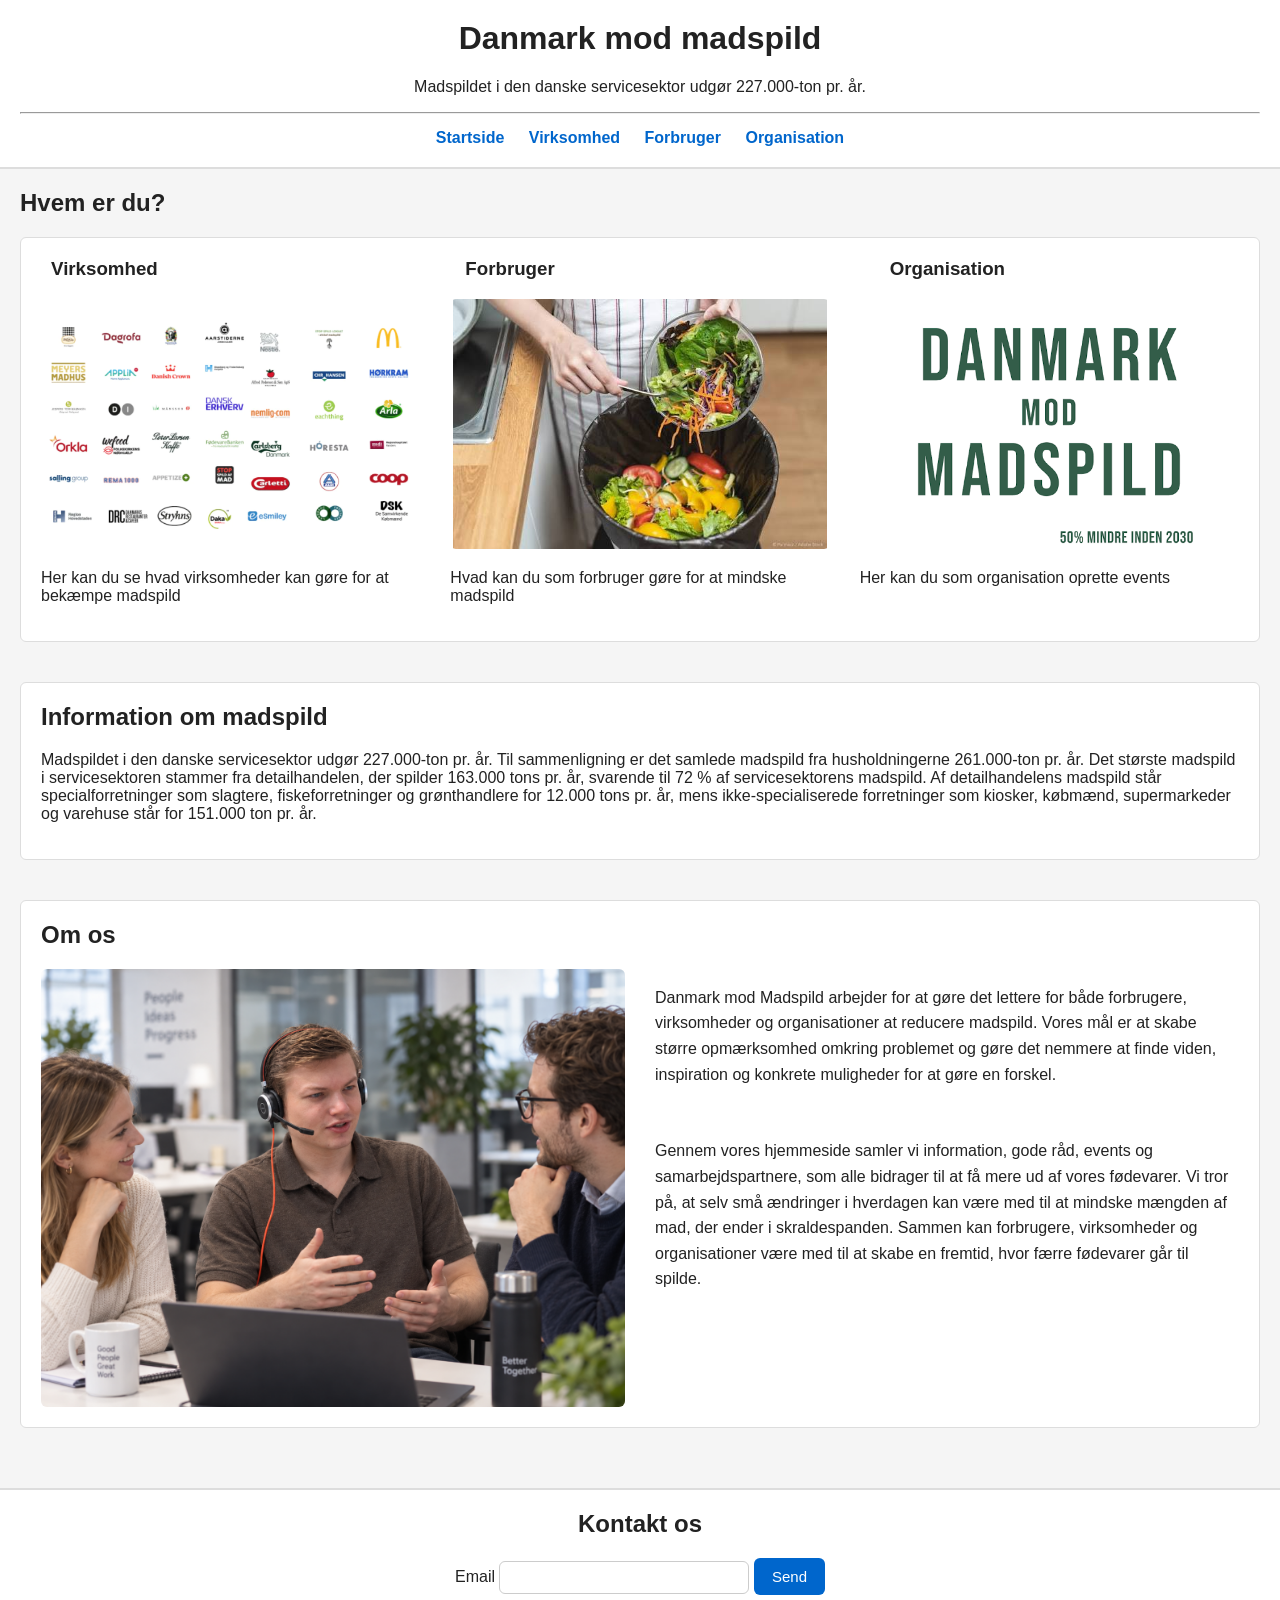
<file: src/index.html>
<!DOCTYPE html>
<html lang="da">
<head>
    <meta charset="UTF-8">
    <title>Danmark mod madspild</title>
    <link rel="stylesheet" href="style.css">
</head>
<body>

<!-- Side-header -->
<header>
    <h1>Danmark mod madspild</h1>
    <p>Madspildet i den danske servicesektor udgør 227.000-ton pr. år.</p>
    <hr>
    <a href="index.html">Startside</a>
    <a href="Virksomhed.html">Virksomhed</a>
    <a href="Forbruger.html">Forbruger</a>
    <a href="Organisation.html">Organisation</a>
</header>

<!-- Hvem er du? -->
<main>
    <h2>Hvem er du?</h2>
    <section class="grid-3">

        <div>
            <h3 style="margin-left: 10px;">Virksomhed</h3>
            <a href="Virksomhed.html">
                <img class="startside_billeder" src="images/virksomheder-startside.png" alt="Virksomhed ikon">
            </a>
            <p>Her kan du se hvad virksomheder kan gøre for at bekæmpe madspild</p>
        </div>

        <div>
            <h3 style="margin-left: 15px;">Forbruger</h3>
            <a href="Forbruger.html">
                <img class="startside_billeder" src="images/forbruger-startside.png" alt="Forbruger ikon">
            </a>
            <p>Hvad kan du som forbruger gøre for at mindske madspild</p>
        </div>

        <div>
            <h3 style="margin-left: 30px;">Organisation</h3>
            <a href="Organisation.html">
                <img class="startside_billeder" src="images/organisation-startside.png" alt="Organisation ikon">
            </a>
            <p>Her kan du som organisation oprette events</p>
        </div>
    </section>

    <!-- Information om madspild -->
    <section>
        <article>
            <h2>Information om madspild</h2>
                    <p>Madspildet i den danske servicesektor udgør
                        227.000-ton pr. år. Til sammenligning er det
                        samlede madspild fra husholdningerne
                        261.000-ton pr. år. Det største madspild i servicesektoren stammer
                        fra detailhandelen, der spilder 163.000 tons pr.
                        år, svarende til 72 % af servicesektorens
                        madspild. Af detailhandelens madspild står
                        specialforretninger som slagtere,
                        fiskeforretninger og grønthandlere for 12.000
                        tons pr. år, mens ikke-specialiserede
                        forretninger som kiosker, købmænd,
                        supermarkeder og varehuse står for 151.000 ton pr. år.
                    </p>
        </article>
    </section>

    <!-- Om os -->
    <section>
        <article>
            <h2>Om os</h2>
            <div class="grid-2">
                <img src="images/3c352064-96c7-435d-91f1-c6f0b4b3d3c1.png" alt="tech support">

                <div class="grid-1">
                <p>Danmark mod Madspild arbejder for at gøre det lettere for både forbrugere,
                virksomheder og organisationer at reducere madspild. Vores mål er at skabe
                større opmærksomhed omkring problemet og gøre det nemmere at finde viden,
                inspiration og konkrete muligheder for at gøre en forskel.
                    <br>
                    <br>
                    <br>
                    Gennem vores hjemmeside samler vi information, gode råd, events og
                samarbejdspartnere, som alle bidrager til at få mere ud af vores fødevarer.
                Vi tror på, at selv små ændringer i hverdagen kan være med til at mindske
                mængden af mad, der ender i skraldespanden. Sammen kan forbrugere, virksomheder og organisationer være med til at skabe
                en fremtid, hvor færre fødevarer går til spilde.</p>
                </div>

            </div>
        </article>
    </section>
</main>

    <!-- BUNDEN -->
    <footer>
        <h2>Kontakt os</h2>

        <form>
            <label for="email">Email</label>
            <input type="email" id="email" name="email">

            <button type="submit">Send</button>
        </form>
    </footer>

</body>
</html>
</file>
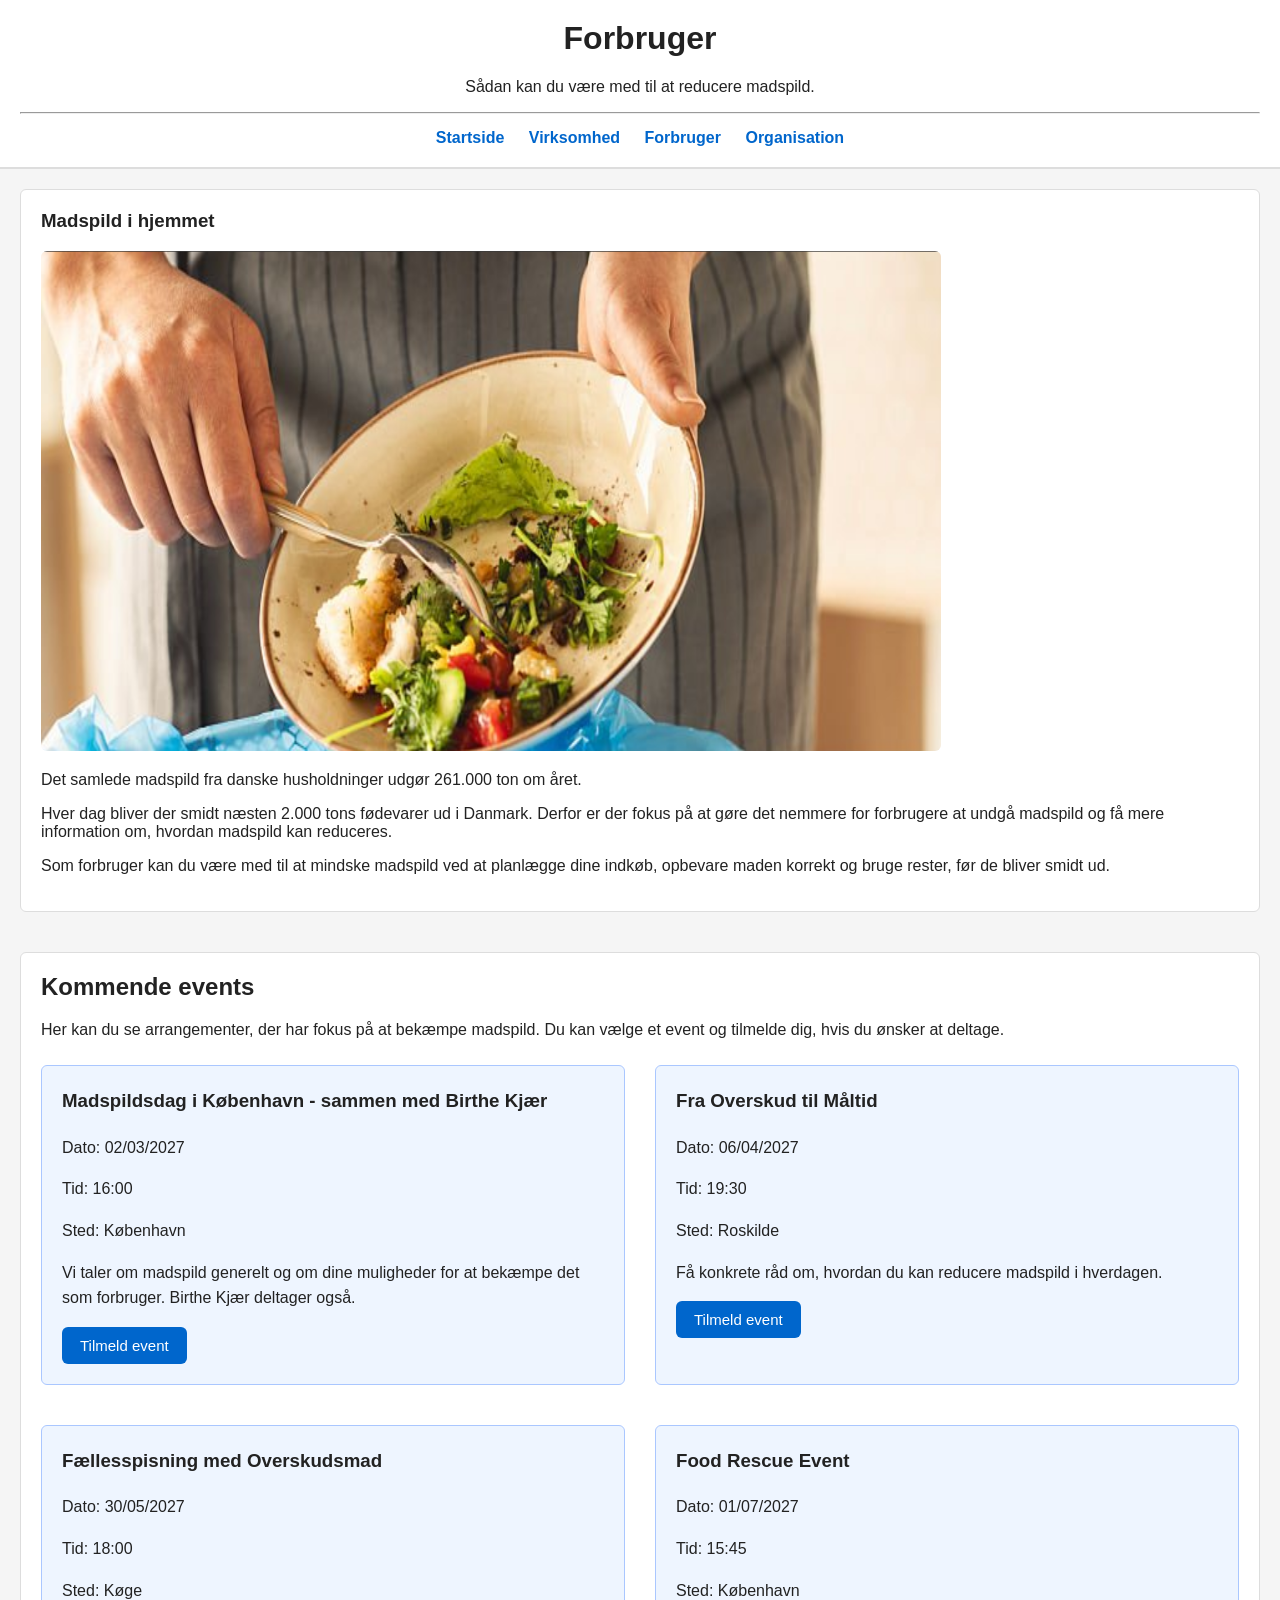
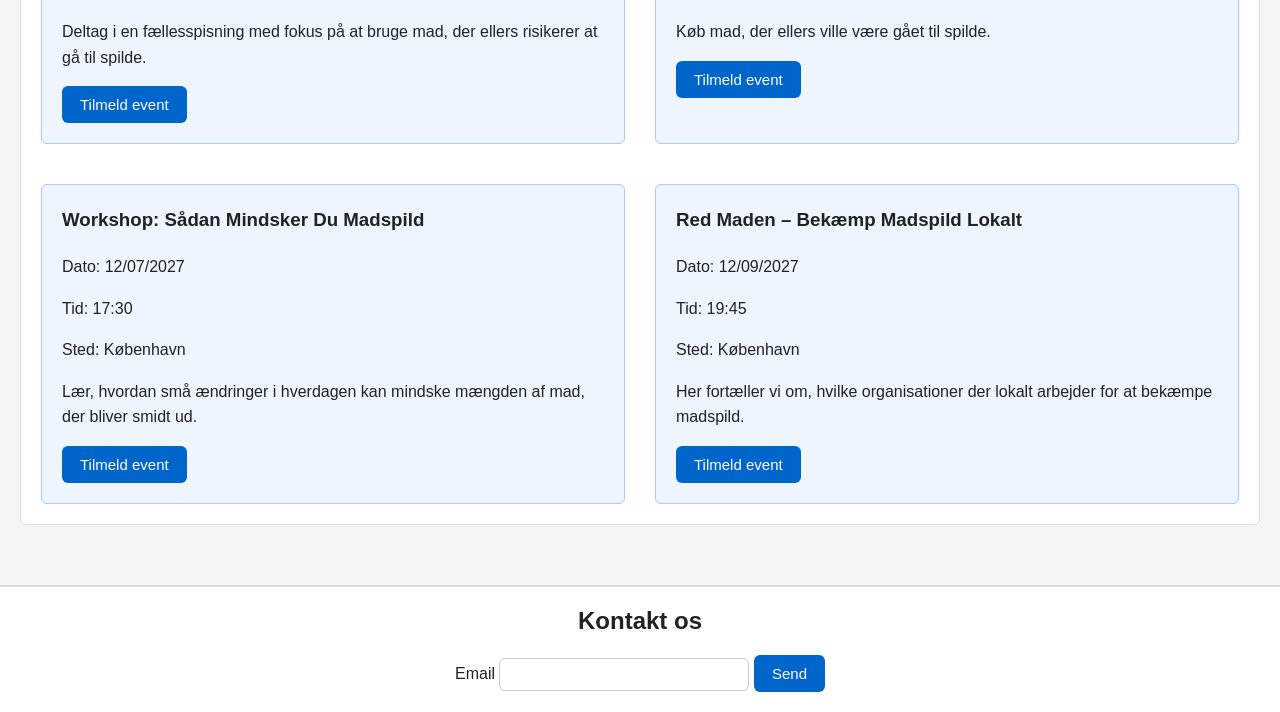
<file: src/Forbruger.html>
<!DOCTYPE html>
<html lang="da">

<head>
    <meta charset="UTF-8">
    <title>Forbruger</title>
    <link rel="stylesheet" href="style.css">
</head>

<body>

<header>
    <h1>Forbruger</h1>
    <p>Sådan kan du være med til at reducere madspild.</p>
    <hr>

    <nav>
        <a href="index.html">Startside</a>
        <a href="Virksomhed.html">Virksomhed</a>
        <a href="Forbruger.html">Forbruger</a>
        <a href="Organisation.html">Organisation</a>
    </nav>
</header>

<main>

    <section class="grid-1">
        <article>
            <h1>Madspild i hjemmet</h1>

            <img style="height: 500px; width: 900px;"
                 src="images/madspild-forbruger.png"
                 alt="Madspild i hjemmet">

            <p>
                Det samlede madspild fra danske husholdninger
                udgør 261.000 ton om året.
            </p>

            <p>
                Hver dag bliver der smidt næsten 2.000 tons
                fødevarer ud i Danmark. Derfor er der fokus på
                at gøre det nemmere for forbrugere at undgå
                madspild og få mere information om, hvordan
                madspild kan reduceres.
            </p>

            <p>
                Som forbruger kan du være med til at mindske
                madspild ved at planlægge dine indkøb,
                opbevare maden korrekt og bruge rester,
                før de bliver smidt ud.
            </p>
        </article>
    </section>

    <section>
        <h2>Kommende events</h2>

        <p>
            Her kan du se arrangementer, der har fokus på
            at bekæmpe madspild. Du kan vælge et event og
            tilmelde dig, hvis du ønsker at deltage.
        </p>

        <div class="grid-2">

            <div class="event-card">
                <h3>Madspildsdag i København - sammen med Birthe Kjær</h3>

                <p>Dato: 02/03/2027</p>
                <p>Tid: 16:00</p>
                <p>Sted: København</p>

                <p>
                    Vi taler om madspild generelt og om dine muligheder
                    for at bekæmpe det som forbruger.
                    Birthe Kjær deltager også.
                </p>

                <button>Tilmeld event</button>
            </div>

            <div class="event-card">
                <h3>Fra Overskud til Måltid</h3>

                <p>Dato: 06/04/2027</p>
                <p>Tid: 19:30</p>
                <p>Sted: Roskilde</p>

                <p>
                    Få konkrete råd om, hvordan du kan
                    reducere madspild i hverdagen.
                </p>

                <button>Tilmeld event</button>
            </div>

            <div class="event-card">
                <h3>Fællesspisning med Overskudsmad</h3>

                <p>Dato: 30/05/2027</p>
                <p>Tid: 18:00</p>
                <p>Sted: Køge</p>

                <p>
                    Deltag i en fællesspisning med fokus på
                    at bruge mad, der ellers risikerer at gå
                    til spilde.
                </p>

                <button>Tilmeld event</button>
            </div>

            <div class="event-card">
                <h3>Food Rescue Event</h3>

                <p>Dato: 01/07/2027</p>
                <p>Tid: 15:45</p>
                <p>Sted: København</p>

                <p>
                    Køb mad, der ellers ville være gået til spilde.
                </p>

                <button>Tilmeld event</button>
            </div>

            <div class="event-card">
                <h3>Workshop: Sådan Mindsker Du Madspild</h3>

                <p>Dato: 12/07/2027</p>
                <p>Tid: 17:30</p>
                <p>Sted: København</p>

                <p>
                    Lær, hvordan små ændringer i hverdagen
                    kan mindske mængden af mad, der bliver
                    smidt ud.
                </p>

                <button>Tilmeld event</button>
            </div>

            <div class="event-card">
                <h3>Red Maden – Bekæmp Madspild Lokalt</h3>

                <p>Dato: 12/09/2027</p>
                <p>Tid: 19:45</p>
                <p>Sted: København</p>

                <p>
                    Her fortæller vi om, hvilke organisationer der lokalt
                    arbejder for at bekæmpe madspild.
                </p>

                <button>Tilmeld event</button>
            </div>

        </div>
    </section>

</main>

<footer>
    <h2>Kontakt os</h2>

    <form>
        <label for="email">Email</label>
        <input type="email" id="email" name="email">

        <button type="submit">Send</button>
    </form>
</footer>
<!-- test af pull request adgang -->
</body>

</html>
</file>
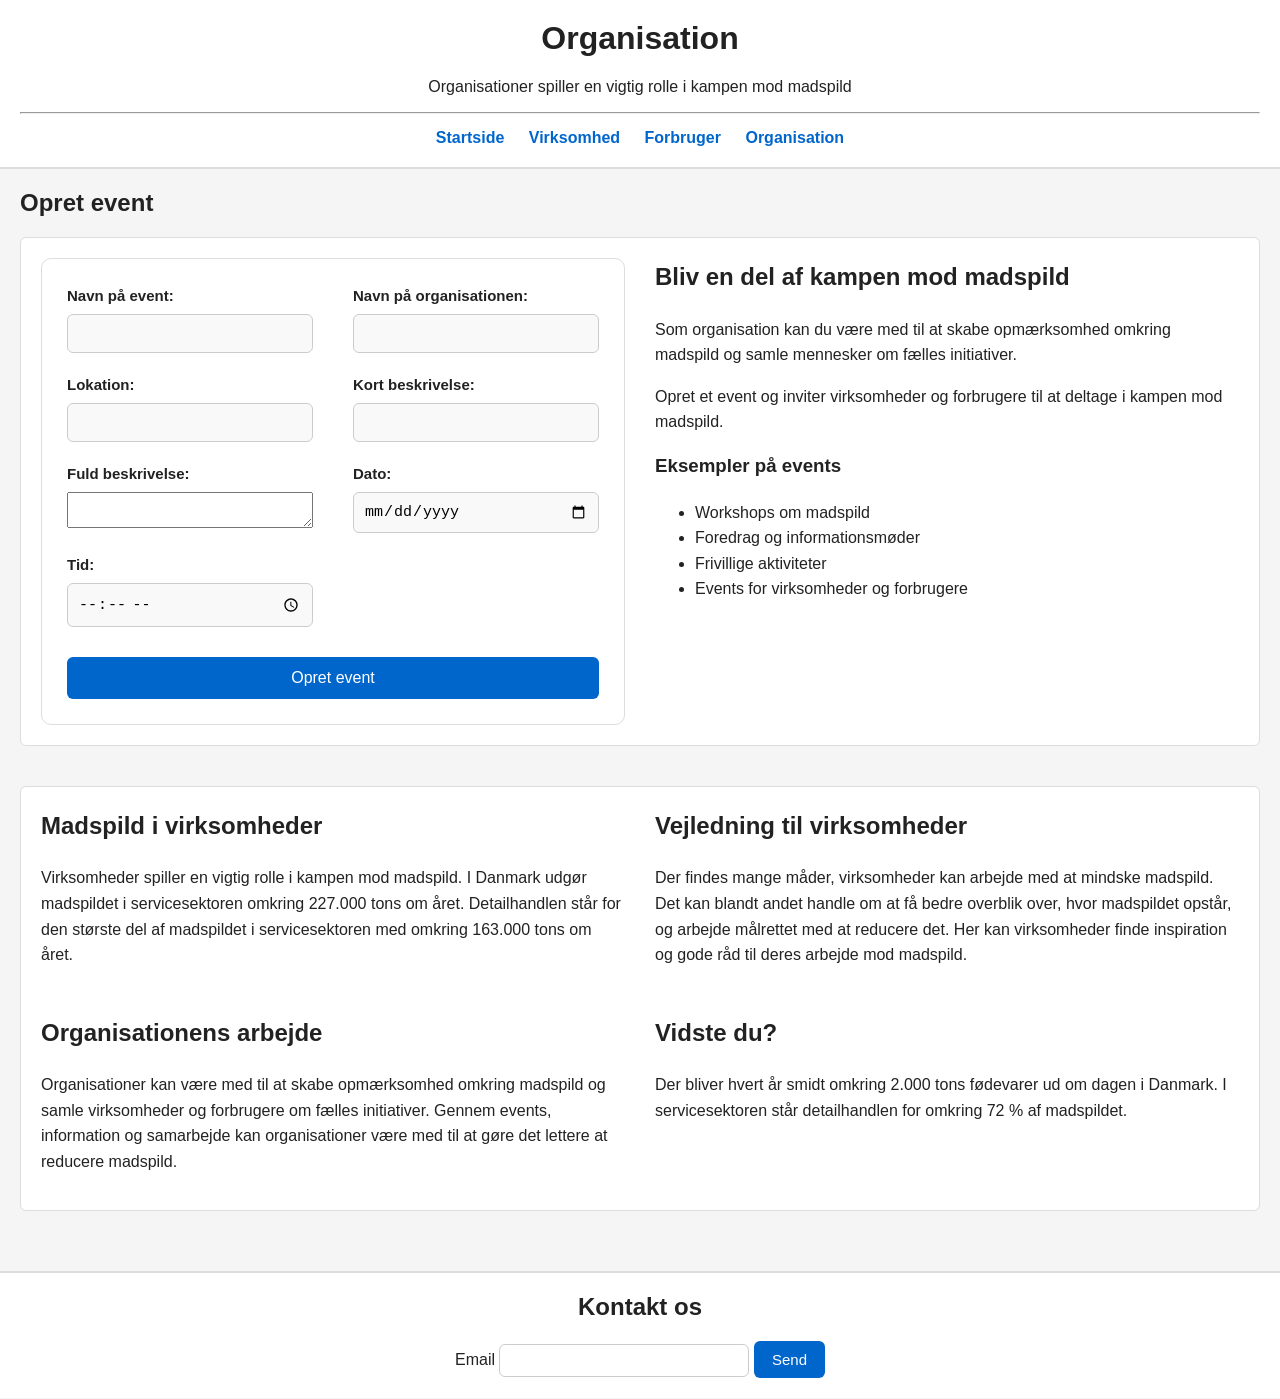
<file: src/Organisation.html>
<!DOCTYPE html>
<html lang="en">
<head>
    <meta charset="UTF-8">
    <title>Organisation</title>
    <link rel="stylesheet" href="style.css">
</head>

<body>

<header>
  <h1>Organisation</h1>
    <p>Organisationer spiller en vigtig rolle i kampen mod madspild</p>
    <hr>
    <a href="index.html">Startside</a>
    <a href="Virksomhed.html">Virksomhed</a>
    <a href="Forbruger.html">Forbruger</a>
    <a href="Organisation.html">Organisation</a>
</header>

<main>
    <h2>Opret event</h2>
        <section class="grid-2">

            <form class="org-form">

                <div>
                    <label for="event-name">Navn på event:</label>
                    <input type="text" id="event-name" name="event-name">
                </div>

                <div>
                    <label for="organisation-name">Navn på organisationen:</label>
                    <input type="text" id="organisation-name" name="organisation-name">
                </div>

                <div>
                    <label for="location">Lokation:</label>
                    <input type="text" id="location" name="location">
                </div>

                <div>
                    <label for="short-description">Kort beskrivelse:</label>
                    <input type="text" id="short-description" name="short-description">
                </div>

                <div>
                    <label for="description">Fuld beskrivelse:</label>
                    <textarea id="description" name="description"></textarea>
                </div>

                <div>
                    <label for="date">Dato:</label>
                    <input type="date" id="date" name="date">
                </div>

                <div>
                    <label for="time">Tid:</label>
                    <input type="time" id="time" name="time">
                </div>

                <button type="submit">Opret event</button>

            </form>


            <article>
                <h2>Bliv en del af kampen mod madspild</h2>

                <p>
                    Som organisation kan du være med til at skabe opmærksomhed
                    omkring madspild og samle mennesker om fælles initiativer.
                </p>

                <p>
                    Opret et event og inviter virksomheder og forbrugere til
                    at deltage i kampen mod madspild.
                </p>

                <h3>Eksempler på events</h3>

                <ul>
                    <li>Workshops om madspild</li>
                    <li>Foredrag og informationsmøder</li>
                    <li>Frivillige aktiviteter</li>
                    <li>Events for virksomheder og forbrugere</li>
                </ul>
            </article>

        </section>

    <section class="grid-2">
        <article>
            <h2>Madspild i virksomheder</h2>
            <p>
                Virksomheder spiller en vigtig rolle i kampen mod madspild.
                I Danmark udgør madspildet i servicesektoren omkring 227.000 tons om året.

                Detailhandlen står for den største del af madspildet i servicesektoren med omkring 163.000 tons om året.
            </p>
        </article>

        <article>
            <h2>Vejledning til virksomheder</h2>
            <p>
                Der findes mange måder, virksomheder kan arbejde med at mindske madspild.
                Det kan blandt andet handle om at få bedre overblik over, hvor madspildet opstår,
                og arbejde målrettet med at reducere det.

                Her kan virksomheder finde inspiration og gode råd til deres arbejde mod madspild.
            </p>
        </article>

        <article>
            <h2>Organisationens arbejde</h2>
            <p>
                Organisationer kan være med til at skabe opmærksomhed omkring madspild og samle virksomheder
                og forbrugere om fælles initiativer.

                Gennem events, information og samarbejde kan organisationer være med til at gøre det lettere
                at reducere madspild.
            </p>
        </article>

        <article>
            <h2>Vidste du?</h2>
            <p>
                Der bliver hvert år smidt omkring 2.000 tons fødevarer ud om dagen i Danmark.

                I servicesektoren står detailhandlen for omkring 72 % af madspildet.
            </p>
        </article>

    </section>
</main>

    <!-- BUNDEN -->
    <footer>
        <h2>Kontakt os</h2>
        <form>
            <label for="email">Email</label>
            <input type="email" id="email" name="email">

            <button type="submit">Send</button>
        </form>
    </footer>

</body>

</html>
</file>
<file: src/style.css>
/* GLOBALT */
* {
    box-sizing: border-box;
}

body {
    font-family: Arial, sans-serif;
    margin: 0;
    background: #f5f5f5;
    color: #222;
}

h1, h2, h3 {
    margin-top: 0;
}


/* HEADER */
header {
    text-align: center;
    padding: 20px;
    background: #ffffff;
    border-bottom: 2px solid #ddd;
}

header hr {
    margin: 15px 0;
}

header a {
    margin: 0 10px;
    text-decoration: none;
    color: #0066cc;
    font-weight: bold;
}

header a:hover {
    text-decoration: underline;
}

/* MAIN GENERELT */
main {
    padding: 20px;
}

section {
    margin-bottom: 40px;
    background: #ffffff;
    padding: 20px;
    border-radius: 6px;
    border: 1px solid #ddd;
}

/* FÆLLES GRID SYSTEM */

/* 1 kolonne */
.grid-1 {
    display: grid;
    grid-template-columns: 1fr;
    gap: 30px;
}

/* 2 kolonner */
.grid-2 {
    display: grid;
    grid-template-columns: 1fr 1fr;
    gap: 30px;
    line-height: 1.6;
}

/* 3 kolonner */
.grid-3 {
    display: grid;
    grid-template-columns: repeat(3, 1fr);
    gap: 30px;
}

/* Auto-grid (til events, info-bokse osv.) */
.grid-auto {
    display: grid;
    grid-template-columns: repeat(auto-fit, minmax(250px, 1fr));
    gap: 30px;
}

/* FORM – FÆLLES DESIGN */

.org-form {
    display: grid;
    grid-template-columns: 1fr 1fr; /* 2 kolonner som i skitsen */
    gap: 20px 40px; /* rækkeafstand + kolonneafstand */
    background: #ffffff;
    padding: 25px;
    border-radius: 10px;
    border: 1px solid #ddd;
}

/* Hvert input-felt */
.org-form div {
    display: flex;
    flex-direction: column;
}

/* Labels */
.org-form label {
    font-weight: bold;
    margin-bottom: 6px;
    font-size: 15px;
}

/* Inputfelter */
.org-form input[type="text"],
.org-form input[type="date"],
.org-form input[type="time"] {
    padding: 10px;
    border: 1px solid #ccc;
    border-radius: 6px;
    font-size: 15px;
    background: #f9f9f9;
}

/* Input hover/focus */
.org-form input:focus {
    border-color: #0066cc;
    outline: none;
    background: #ffffff;
}

/* Send-knappen */
.org-form button {
    grid-column: 1 / span 2; /* knappen fylder hele bredden */
    padding: 12px;
    background: #0066cc;
    color: white;
    border: none;
    border-radius: 6px;
    font-size: 16px;
    cursor: pointer;
    margin-top: 10px;
}

.org-form button:hover {
    background: #004999;
}

/* BILLEDER */
.startside_billeder {
    width: 400px;
    height: 250px;
    object-fit: contain;
    max-width: 100%;
    border-radius: 6px;
}

img {
    max-width: 100%;
    border-radius: 6px;
}

.box img {
    width: 300px;
    height: 300px;
}

/* KNAPPER */
button {
    padding: 10px 18px;
    background: #0066cc;
    color: white;
    border: none;
    border-radius: 6px;
    cursor: pointer;
    font-size: 15px;
}

button:hover {
    background: #004999;
}

/* FOOTER */
footer {
    background: #ffffff;
    padding: 20px;
    border-top: 2px solid #ddd;
    text-align: center;
}

footer form {
    margin-top: 10px;
}

footer input[type="email"] {
    padding: 8px;
    width: 250px;
    border: 1px solid #ccc;
    border-radius: 6px;
}

/* EVENT-KORT (Forbruger) */
.event-card {
    background: #eef5ff;
    padding: 20px;
    border-radius: 6px;
    border: 1px solid #aac7ff;
    margin-top: 10px;
}
</file>
